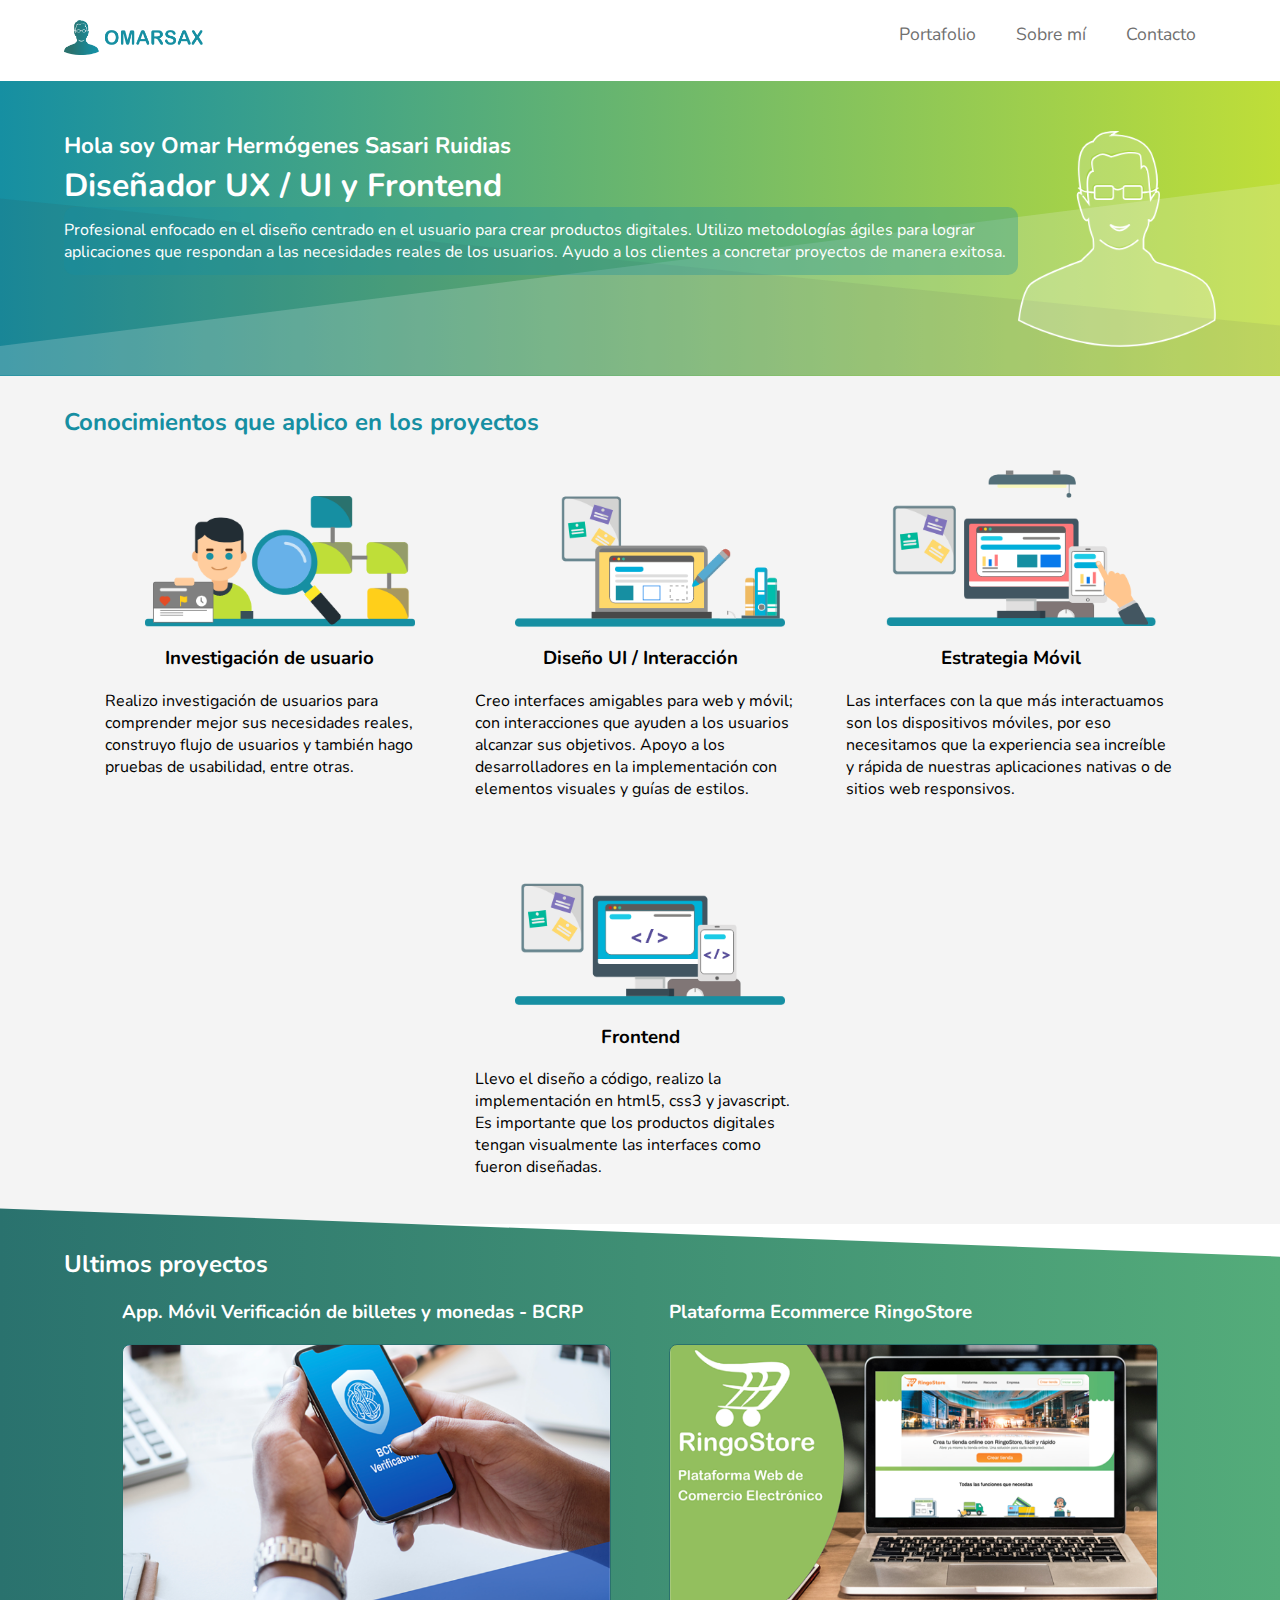
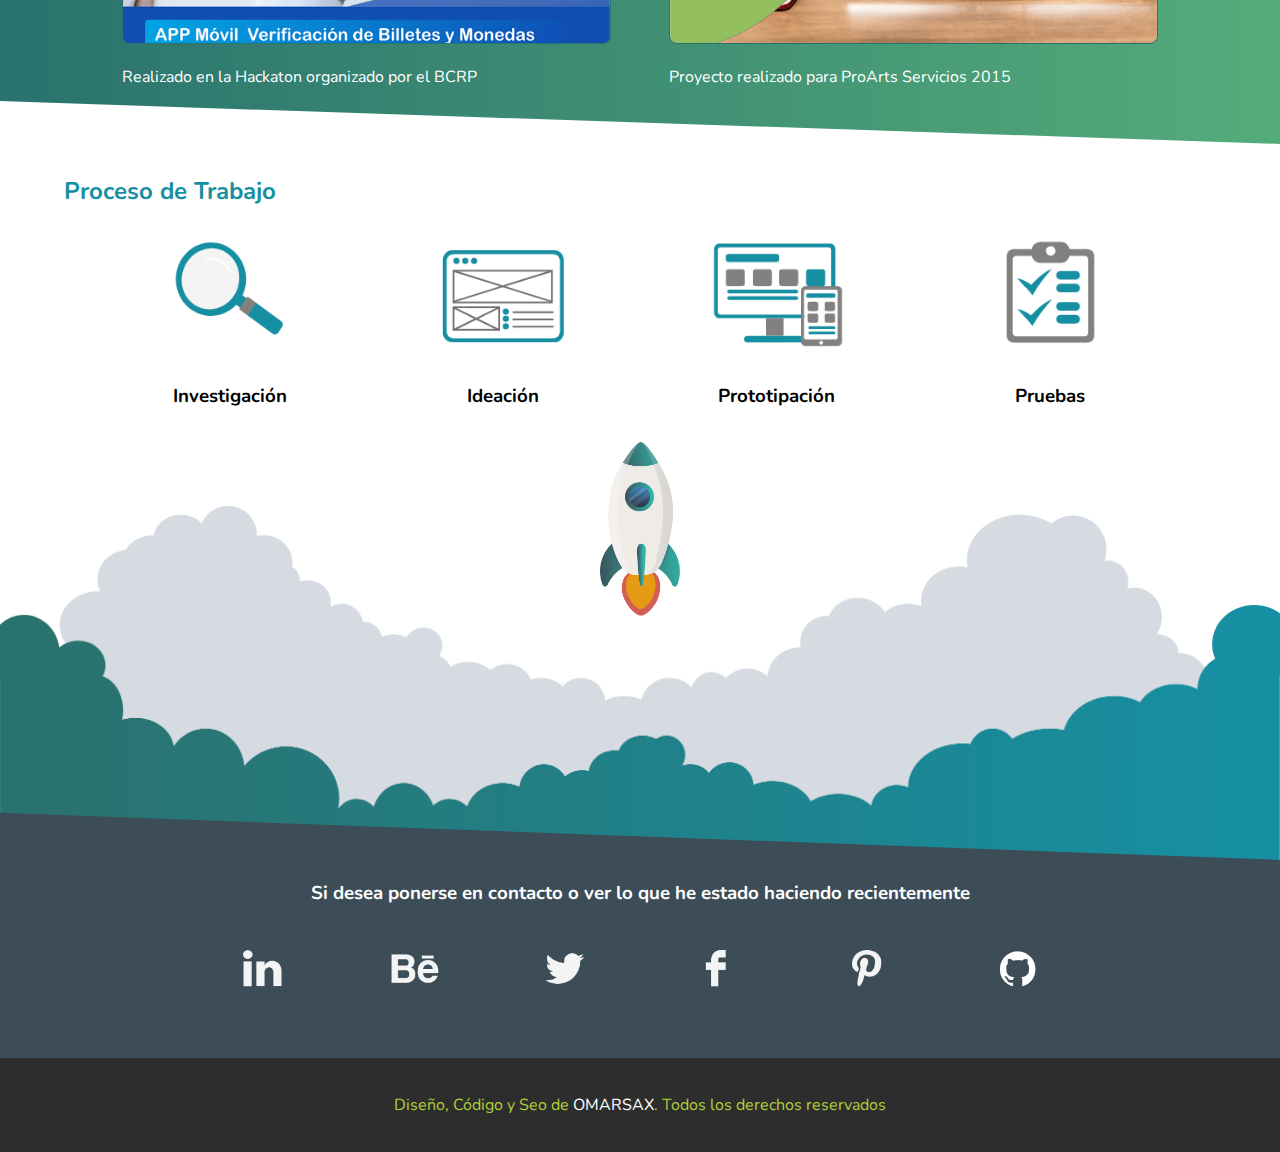
<file: index.html>
<!DOCTYPE html>
<html lang="es" class="animated fadeIn">
<head>
    <meta charset="UTF-8">
    <meta name="viewport" content="width=device-width, initial-scale=1.0">
    <meta http-equiv="X-UA-Compatible" content="ie=edge">
    <link rel="shortcut icon" type="image/x-icon" href="imagenes/favicon.ico">
    <link rel="icon" type="image/png" href="imagenes/favicon-32x32.png" sizes="32x32" />
    <link rel="icon" type="image/png" href="imagenes/favicon-16x16.png" sizes="16x16" /> 
    <link href="https://fonts.googleapis.com/css?family=Nunito" rel="stylesheet">  
    <link rel="stylesheet" href="css/stylus.css" />
    <link rel="stylesheet" href="css/animate.css" />  
    <title>Omar hermógenes Sasari Ruidias Diseñador UX / UI y frontend</title>
    <meta name="title" content="Omar hermógenes Sasari Ruidias Diseñador UX / UI y frontend">
    <meta name="description" content="">

</head>
<body>
    <header>
        <div class="header">
            <div >
                <a href="index.html"><img src="imagenes/logo-omarsax@2x.png" alt="Logo de Omarsax"></a>
            </div>
            <nav>
                <ul class="menu">
                    <li><a href="portafolio.html">Portafolio</a></li>
                    <li><a href="biografia.html">Sobre mí</a></li>
                    <li><a href="contacto.html">Contacto</a></li>
                </ul>
            </nav>
        </div>
    </header>
    <section class="banner">
        <div class="shape1"></div>
        <div class="shape2"></div>
        <div class="banner-content">
                <div>
                <h1><font>Hola soy Omar Hermógenes Sasari Ruidias</font><br>
                Diseñador UX / UI y Frontend
                </h1>
                <p class="despcricion">
                Profesional enfocado en el diseño centrado en el usuario para crear 
                productos digitales. Utilizo metodologías ágiles para lograr 
                aplicaciones que respondan a las necesidades reales de los usuarios. 
                Ayudo a los clientes a concretar proyectos de manera exitosa.   
                </p>
                </div>
                <figure>
                    <img src="imagenes/img_bannerlogo@2x.png" alt="">
                </figure>
            </div>
    </section>
    <section class="conocimientos">
        <div>
            <h2>Conocimientos que aplico en los proyectos</h2>
        </div>
        <div class="box">
            <div class="conocimiento-item">
                <figure><img src="imagenes/img_ux_investigacion@2x.png" alt=""></figure>
                <h3>Investigación de usuario</h3>
                <p>
                    Realizo investigación de usuarios para comprender mejor sus necesidades reales, construyo flujo de usuarios y también hago pruebas de usabilidad, entre otras.
                </p>
            </div>
            <div class="conocimiento-item">
                <figure><img src="imagenes/img_UI_iteraccion@2x.png" alt=""></figure>
                <h3>Diseño UI / Interacción</h3>
                <p>
                    Creo interfaces amigables para web y móvil; con interacciones que ayuden a los usuarios alcanzar sus objetivos. Apoyo a los desarrolladores en la implementación con elementos visuales y guías de estilos. 
                </p>
                </div>
            <div class="conocimiento-item">
                <figure><img src="imagenes/img_estrategia_movil@2x.png" alt=""></figure>
                <h3>Estrategia Móvil</h3>
                <p>
                    Las interfaces con la que más interactuamos son los dispositivos móviles, por eso necesitamos que la experiencia sea increíble y rápida de nuestras aplicaciones nativas o de sitios web responsivos.
                </p>
            </div>
            <div class="conocimiento-item">
                <figure><img src="imagenes/img_frontend@2x.png" alt=""></figure>
                <h3>Frontend</h3>
                <p>
                        Llevo el diseño a código, realizo la implementación en html5, css3 y javascript. Es importante que los productos digitales tengan visualmente las interfaces como fueron diseñadas.
                </p>
            </div>                         
        </div>
    </section>
    <section class="proyectos">
        <div>
            <h2>Ultimos proyectos</h2>
        </div>
        <div class="box">
            <div class="proyecto-item">
                <h3>App. Móvil Verificación de billetes y monedas - BCRP</h3>
                <a href="https://www.behance.net/gallery/77159461/App-movil-para-verificar-billetes-y-monedas"><img src="imagenes/img_proyecto_ringo.png" alt=""></a>
                <p>Realizado en la Hackaton organizado por el BCRP</p>
            </div>
            <div class="proyecto-item">
                    <h3>Plataforma Ecommerce RingoStore</h3>
                    <a href="https://www.behance.net/gallery/77154597/Plataforma-RingoStore"><img src="imagenes/img_proyecto_ringostore.png" alt=""></a>
                    <p>Proyecto realizado para ProArts Servicios 2015</p>
                </div>
        </div>
    </section>
    <section class="proceso">
        <div>
            <h2>Proceso de Trabajo</h2>
        </div>
        <div class="box">
            <div class="proceso-item">
                <figure>
                    <img src="imagenes/img_proceso_investigacion@2x.png" alt="">
                </figure>
                <h3>Investigación</h3>
            </div>
            <div class="proceso-item">
                <figure>
                    <img src="imagenes/img_proceso_ideacion@2x.png" alt="">
                </figure>
                <h3>Ideación</h3>
                </div>
            <div class="proceso-item">
                <figure>
                    <img src="imagenes/img_proceso_prototips@2x.png" alt="">
                </figure>
                <h3>Prototipación</h3>
            </div> 
            <div class="proceso-item">
                <figure>
                    <img src="imagenes/img_proceso_pruebas@2x.png" alt="">
                </figure>
                <h3>Pruebas</h3>
            </div>               
        </div>
    </section>
    <section id="area-cohete" >
        <div id="cohete-asciende">
            <img id="cohete" src="imagenes/img_cohete@2x.png" alt="elemento decorativo 1">
            <div id="nube-gris">
                <img id="area-nube-gris" src="imagenes/fondonubesgris@2x.png" alt="elemento decorativo 2">
            </div>
            <img id="area-nube-verde" src="imagenes/fondonubesverdes@2x.png" alt="elemento decorativo 3">
        </div>
    </section>
    <section class="social">
        <div class="title-social">
            <h3>Si desea ponerse en contacto o ver lo que he estado haciendo recientemente</h2>
        </div>
        <div class="box margin-social" >
            <figure class="icon-social">
                <a href="https://www.linkedin.com/in/omar-hermogenes-sasari-ruidias"><img src="imagenes/img_social_linkedin@2x.png" alt="Mi cuenta en Linkedin para profesionales"></a>
            </figure>
            <figure class="icon-social">
                <a href="https://behance.net/OMARSAX18be67"><img src="imagenes/img_social_behancet@2x.png" alt="Mi cuenta en Behance portafolio"></a>
            </figure>
            <figure class="icon-social">
                <a href="https://twitter.com/Omarsax20"><img src="imagenes/img_social_twitter@2x.png" alt=" Mi cuenta en Twitter"></a>
            </figure>
            <figure class="icon-social">
                <a href="https://www.facebook.com/omarsax"><img src="imagenes/img_social_facebook@2x.png" alt="Mi cuenta en Facebook"></a>
            </figure>
            <figure class="icon-social">
                <a href="https://www.pinterest.com/omarsax/"><img src="imagenes/img_social_pinterest@2x.png" alt="Mi cuenta en Pinterest"></a>
            </figure>
            <figure class="icon-social">
                <a href="https://github.com/omarsax"><img src="imagenes/img_social_github@2x.png" alt="Mi cuenta en Github frontend"></a>
            </figure>
        </div>
    </section>
    <footer>
        <p class="linkinicio">Diseño, Código y Seo de <a href="index.html">OMARSAX</a>. Todos los derechos reservados</p>
    </footer>
    
</body>
</html>
</file>
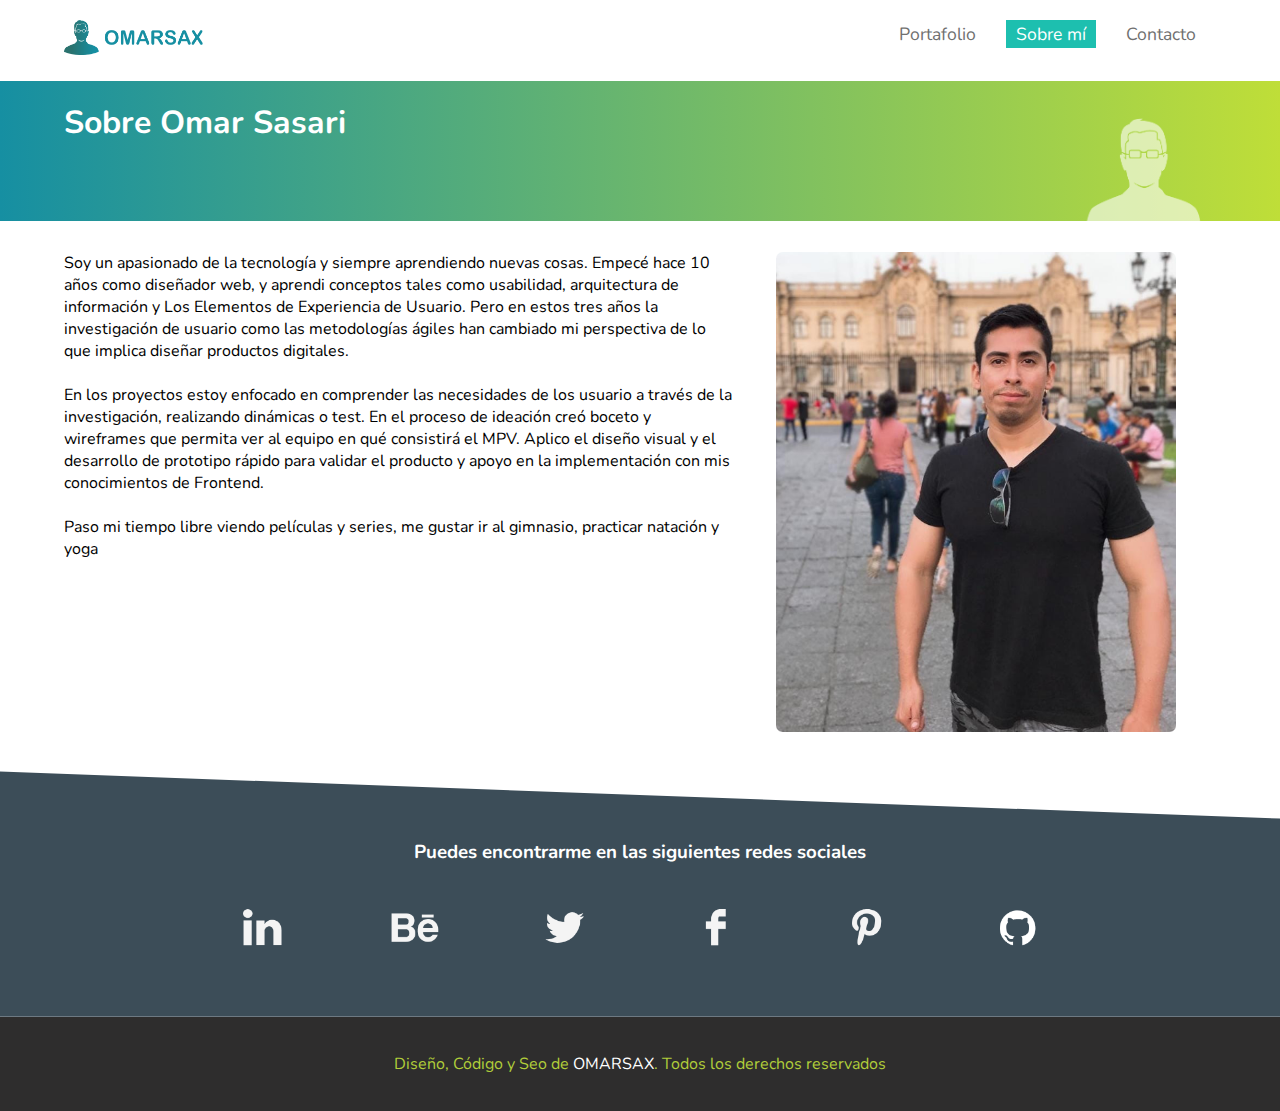
<file: biografia.html>
<!DOCTYPE html >
<html lang="es" class="animated fadeIn">
<head>
    <meta charset="UTF-8">
    <meta name="viewport" content="width=device-width, initial-scale=1.0">
    <meta http-equiv="X-UA-Compatible" content="ie=edge">
    <link rel="shortcut icon" type="image/x-icon" href="imagenes/favicon.ico">
    <link rel="icon" type="image/png" href="imagenes/favicon-32x32.png" sizes="32x32" />
    <link rel="icon" type="image/png" href="imagenes/favicon-16x16.png" sizes="16x16" /> 
    <link href="https://fonts.googleapis.com/css?family=Nunito" rel="stylesheet">  
    <link rel="stylesheet" href="css/stylus.css" />
    <link rel="stylesheet" href="css/animate.css" />  
    <title>Omar hermógenes Sasari Ruidias Diseñador UX / UI y frontend</title>
</head>
<body>
   <header>
        <div class="header">
            <div>
                <a href="index.html"><img src="imagenes/logo-omarsax@2x.png" alt="Logo de Omarsax"></a>
            </div>
            <nav>
                <ul class="menu">
                    <li><a href="portafolio.html">Portafolio</a></li>
                    <li class="selectmenu"><a href="biografia.html">Sobre mí</a></li>
                    <li><a href="contacto.html">Contacto</a></li>
                </ul>
            </nav>
        </div>
    </header>
    <section class="titleh">
            <div class="titleh-content">
                <div>
                        <h1>Sobre Omar Sasari</h1>
                </div>
                <figure>
                    <img src="imagenes/img_title_bio@2x.png" alt="">
                </figure>
            </div>
    </section>
    <section class="proceso">
            <article class="box2">
                    <div>
                        <p>
                            Soy un apasionado de la tecnología y siempre aprendiendo nuevas cosas. Empecé hace  10 años como diseñador web, y  aprendi conceptos tales como usabilidad, arquitectura de información y  Los Elementos de Experiencia de Usuario. Pero en estos tres años la investigación de usuario como las metodologías ágiles han cambiado mi perspectiva de lo que implica diseñar productos digitales.
                            <br><br>
                            En los proyectos estoy enfocado en comprender las necesidades de los usuario a través de la investigación, realizando dinámicas o test. En el proceso de ideación creó boceto y wireframes que permita ver al equipo en qué consistirá el MPV.
                            Aplico el diseño visual y el desarrollo de prototipo rápido para validar el producto y apoyo en la implementación con mis conocimientos de Frontend.
                            <br><br>    
                            Paso mi tiempo libre viendo películas y series, me gustar ir al gimnasio, practicar natación y yoga
                        </p>
                    </div>
                    <figure>
                        <img src="imagenes/img_bio_omar_sasari@2x.png" alt="Foto de Omar sasari Ruidias en la plaza maypr de Lima-Perú">
                    </figure>
                </article>  

    </section>
    <section class="social2">
            <div class="title-social">
                <h3>Puedes encontrarme en las siguientes redes sociales</h2>
            </div>
            <div class="box margin-social" >
                <figure class="icon-social">
                    <a href="https://www.linkedin.com/in/omar-hermogenes-sasari-ruidias"><img src="imagenes/img_social_linkedin@2x.png" alt="Mi cuenta en Linkedin para profesionales"></a>
                </figure>
                <figure class="icon-social">
                    <a href="https://behance.net/OMARSAX18be67"><img src="imagenes/img_social_behancet@2x.png" alt="Mi cuenta en Behance portafolio"></a>
                </figure>
                <figure class="icon-social">
                    <a href="https://twitter.com/Omarsax20"><img src="imagenes/img_social_twitter@2x.png" alt=" Mi cuenta en Twitter"></a>
                </figure>
                <figure class="icon-social">
                    <a href="https://www.facebook.com/omarsax"><img src="imagenes/img_social_facebook@2x.png" alt="Mi cuenta en Facebook"></a>
                </figure>
                <figure class="icon-social">
                    <a href="https://www.pinterest.com/omarsax/"><img src="imagenes/img_social_pinterest@2x.png" alt="Mi cuenta en Pinterest"></a>
                </figure>
                <figure class="icon-social">
                    <a href="https://github.com/omarsax"><img src="imagenes/img_social_github@2x.png" alt="Mi cuenta en Github frontend"></a>
                </figure>
            </div>
        </section>
    <footer>
        <p class="linkinicio">Diseño, Código y Seo de <a href="index.html">OMARSAX</a>. Todos los derechos reservados</p>
    </footer> 
</body>
</html>
</file>
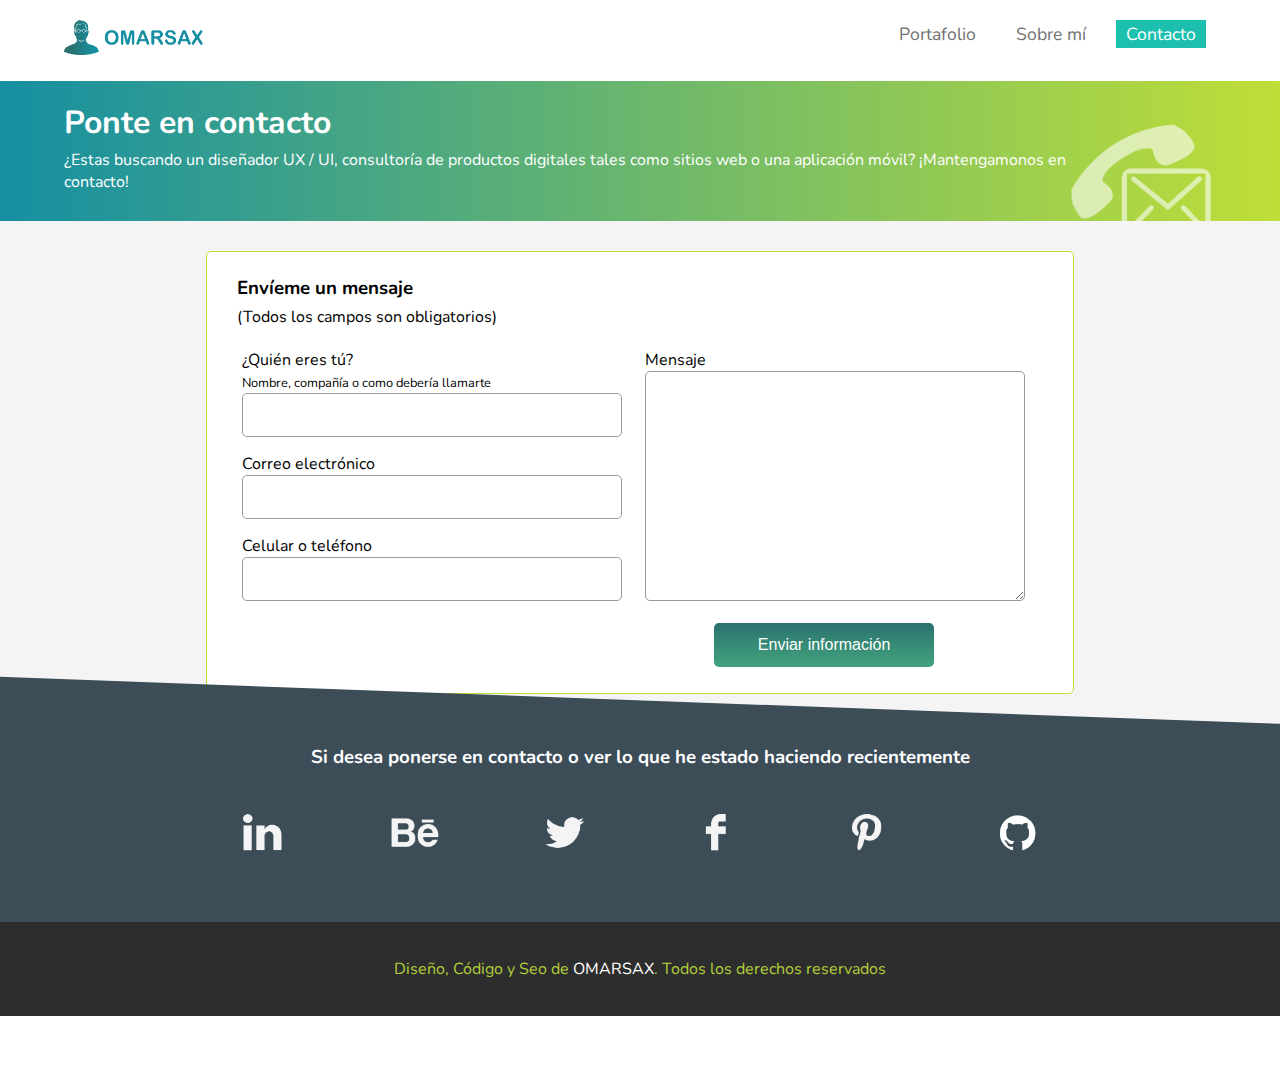
<file: contacto.html>
<!DOCTYPE html>
<html lang="es" class="animated fadeIn">
<head>
    <meta charset="UTF-8">
    <meta name="viewport" content="width=device-width, initial-scale=1.0">
    <meta http-equiv="X-UA-Compatible" content="ie=edge">
    <link rel="shortcut icon" type="image/x-icon" href="imagenes/favicon.ico">
    <link rel="icon" type="image/png" href="imagenes/favicon-32x32.png" sizes="32x32" />
    <link rel="icon" type="image/png" href="imagenes/favicon-16x16.png" sizes="16x16" /> 
    <link href="https://fonts.googleapis.com/css?family=Nunito" rel="stylesheet">  
    <link rel="stylesheet" href="css/stylus.css" />
    <link rel="stylesheet" href="css/animate.css" />  
    <title>Omar hermógenes Sasari Ruidias Diseñador UX / UI y frontend</title>
</head>
<body>
    <header>
        <div class="header">
            <div >
                <a href="index.html"><img src="imagenes/logo-omarsax@2x.png" alt="Logo de Omarsax"></a>
            </div>
            <nav>
                <ul class="menu">
                    <li><a href="portafolio.html">Portafolio</a></li>
                    <li><a href="biografia.html">Sobre mí</a></li>
                    <li class="selectmenu"><a href="contacto.html">Contacto</a></li>
                </ul>
            </nav>
        </div>
    </header>
    <section class="titleh">
            <div class="titleh-content">
                <div>
                        <h1>Ponte en contacto</h1>
                        <p>¿Estas buscando un diseñador UX / UI, consultoría de productos digitales tales como sitios web o una aplicación móvil? ¡Mantengamonos en contacto!</p>
                </div>
                <figure>
                    <img src="imagenes/img_title_contacto@2x.png" alt="">
                </figure>
            </div>
        </section>
        <section class="conocimientos">
            <article class="formato">
                    <h3>Envíeme un mensaje</h3>
                    <span>
                        (Todos los campos son obligatorios)
                    </span><br>
                <form action="" class="formulario">
                    <div>
                        <p>
                        <label for="contactname" class="labeltext">
                            <font>¿Quién eres tú?</font> <br>  
                            <span><font>Nombre, compañía o como debería llamarte</font></span>
                            </label><br>
                            <input type="text" name="contactname" id="contactname">
                        </p>
                        <p>
                            <!-- select con problema de padding 
                      <label for="subject">¿De que trata tu solicitud?</label><br>
                            <select name="subject" id="subject">
                                <option value>Seleccione un tema</option>
                                <option value="conf" > Invitación a una charla</option>
                                <option value="work">Consulta de trabajo</option>
                                <option value="feedback">Comentarios sobre el website</option>
                                <option value="other">Otro (Especifique en el mensaje)</option>
                            </select>
                            -->
                            <label for="e-mail">Correo electrónico</label><br>
                            <input type="email" name="e-mail" id="e-mail">
                        </p>
                        <p>
                            <label for="phone">Celular o teléfono</label><br>
                            <input type="tel" name="phone" id="phone">
                        </p>
                    </div>
                    <div>
                        <p>
                            <label for=""><span>Mensaje</span></label><br>
                            <textarea name="" id="" class="areatex"></textarea>
                        </p>
                        <p class="center">
                            <button><pan><font>Enviar información</font></pan></button>
                        </p>
                    </div>
                </form>
            </article> 
    </section>
    <section class="social2 superponer">
            <div class="title-social">
                <h3>Si desea ponerse en contacto o ver lo que he estado haciendo recientemente</h2>
            </div>
            <div class="box margin-social" >
                <figure class="icon-social">
                    <a href="https://www.linkedin.com/in/omar-hermogenes-sasari-ruidias"><img src="imagenes/img_social_linkedin@2x.png" alt="Mi cuenta en Linkedin para profesionales"></a>
                </figure>
                <figure class="icon-social">
                    <a href="https://behance.net/OMARSAX18be67"><img src="imagenes/img_social_behancet@2x.png" alt="Mi cuenta en Behance portafolio"></a>
                </figure>
                <figure class="icon-social">
                    <a href="https://twitter.com/Omarsax20"><img src="imagenes/img_social_twitter@2x.png" alt=" Mi cuenta en Twitter"></a>
                </figure>
                <figure class="icon-social">
                    <a href="https://www.facebook.com/omarsax"><img src="imagenes/img_social_facebook@2x.png" alt="Mi cuenta en Facebook"></a>
                </figure>
                <figure class="icon-social">
                    <a href="https://www.pinterest.com/omarsax/"><img src="imagenes/img_social_pinterest@2x.png" alt="Mi cuenta en Pinterest"></a>
                </figure>
                <figure class="icon-social">
                    <a href="https://github.com/omarsax"><img src="imagenes/img_social_github@2x.png" alt="Mi cuenta en Github frontend"></a>
                </figure>
        </section>
    <footer class="superponer">
        <p class="linkinicio">Diseño, Código y Seo de <a href="index.html">OMARSAX</a>. Todos los derechos reservados</p>
    </footer>
</body>
</html>
</file>
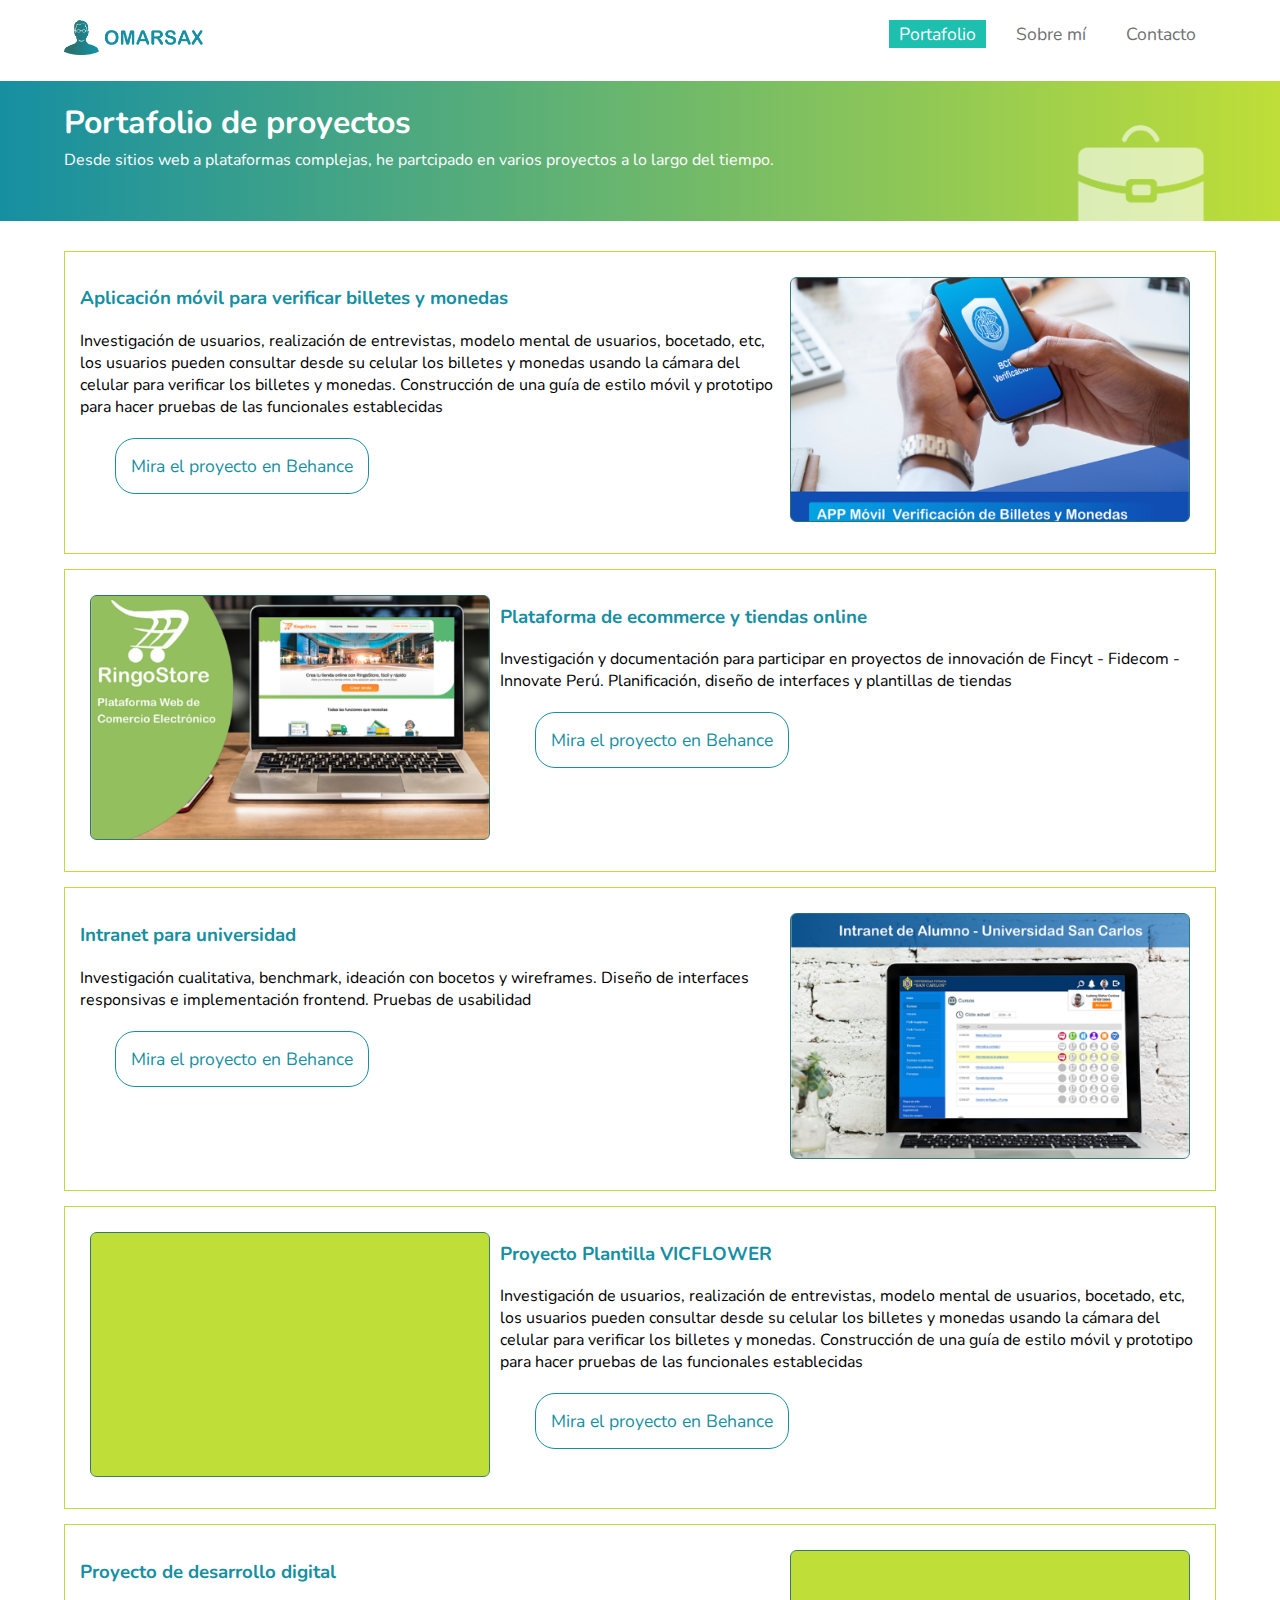
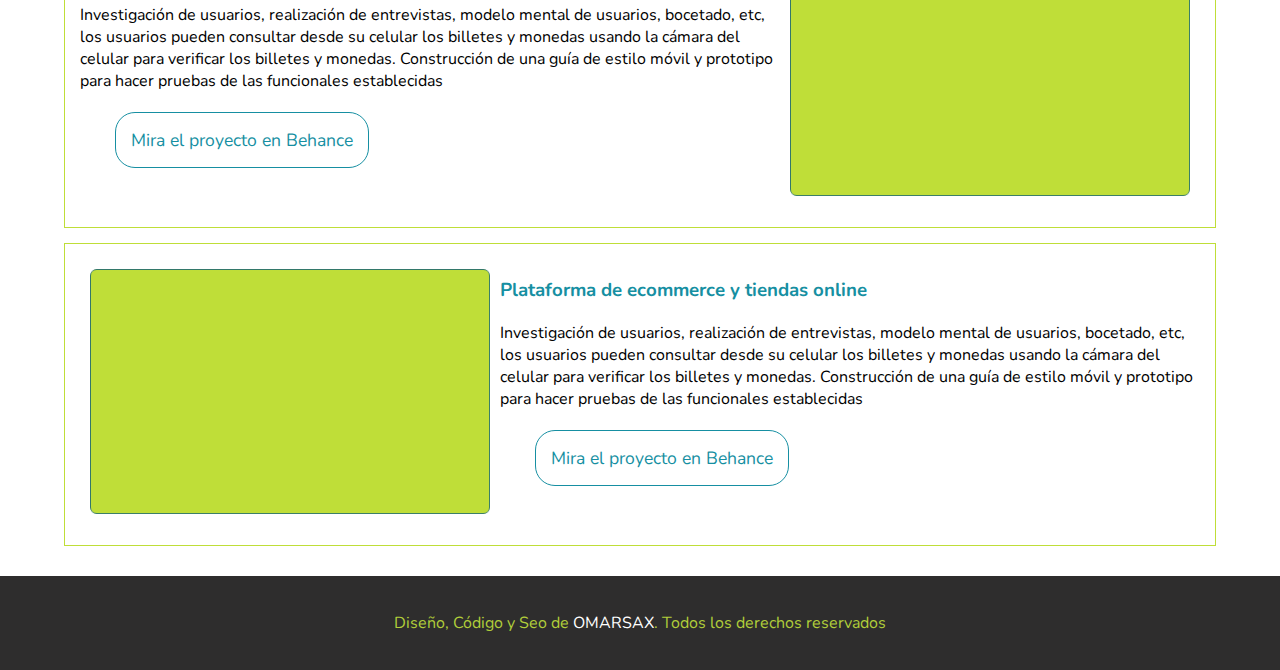
<file: portafolio.html>
<!DOCTYPE html>
<html lang="es" class="animated fadeIn">
<head>
    <meta charset="UTF-8">
    <meta name="viewport" content="width=device-width, initial-scale=1.0">
    <meta http-equiv="X-UA-Compatible" content="ie=edge">
    <link rel="shortcut icon" type="image/x-icon" href="imagenes/favicon.ico">
    <link rel="icon" type="image/png" href="imagenes/favicon-32x32.png" sizes="32x32" />
    <link rel="icon" type="image/png" href="imagenes/favicon-16x16.png" sizes="16x16" /> 
    <link href="https://fonts.googleapis.com/css?family=Nunito" rel="stylesheet">  
    <link rel="stylesheet" href="css/stylus.css" />  
    <link rel="stylesheet" href="css/animate.css" />
    <title>Omar hermógenes Sasari Ruidias Diseñador UX / UI y frontend</title>
</head>
<body>
    <header>
        <div class="header">
            <div >
                <a href="index.html"><img src="imagenes/logo-omarsax@2x.png" alt="Logo de Omarsax"></a>
            </div>
            <nav>
                <ul class="menu">
                    <li class="selectmenu"><a href="portafolio.html">Portafolio</a></li>
                    <li><a href="biografia.html">Sobre mí</a></li>
                    <li><a href="contacto.html">Contacto</a></li>
                </ul>
            </nav>
        </div>
    </header>
    <section class="titleh">
        <div class="titleh-content">
            <div>
                <h1>Portafolio de proyectos</h1>
                <p>Desde sitios web a plataformas complejas, he partcipado en varios proyectos a lo largo del tiempo. </p>
            </div>
            <figure>
                <img src="imagenes/img_title_portafolio@2x.png" alt="">
            </figure>
        </div>
    </section>
    <section class="proceso">
        <article class="box3">
            <div>
                <h3>Aplicación móvil para verificar billetes y monedas</h3>
                <p>Investigación de usuarios, realización de entrevistas, modelo mental de usuarios, bocetado, etc, los usuarios pueden consultar desde su celular los billetes y monedas usando la cámara del celular para verificar los billetes y monedas. Construcción de una guía de estilo móvil y prototipo para hacer pruebas de las funcionales establecidas</p>
                <a href="https://www.behance.net/gallery/77159461/App-movil-para-verificar-billetes-y-monedas" class="boton-poyecto">Mira el proyecto en Behance</a>
            </div>
            <figure>
                <a href="https://www.behance.net/gallery/77159461/App-movil-para-verificar-billetes-y-monedas"><img src="imagenes/img_proyecto_ringo.png" alt=""></a>
            </figure>
        </article>
        <article class="box3 direccion">
            <div>
                <h3>Plataforma de ecommerce y tiendas online</h3>
                    <p>Investigación y documentación para participar en proyectos de innovación de Fincyt - Fidecom - Innovate Perú. Planificación, diseño de interfaces y plantillas de tiendas </p>
                    <a href="https://www.behance.net/gallery/77154597/Plataforma-RingoStore" class="boton-poyecto">Mira el proyecto en Behance</a>
                </div>
            <figure class="orden"> 
                    <a href="https://www.behance.net/gallery/77154597/Plataforma-RingoStore"><img src="imagenes/img_proyecto_ringostore.png" alt=""></a>
            </figure>
           
        </article>
        <article class="box3">
            <div>
                <h3>Intranet para universidad</h3>
                <p>Investigación cualitativa, benchmark, ideación con bocetos y wireframes. Diseño de interfaces responsivas e implementación frontend. Pruebas de usabilidad</p>
                <a href="https://www.behance.net/gallery/70899091/Dashboard-de-Intranet-de-Universidad" class="boton-poyecto">Mira el proyecto en Behance</a>
            </div>
            <figure>
                <a href="https://www.behance.net/gallery/70899091/Dashboard-de-Intranet-de-Universidad"><img src="imagenes/img_proyecto_intranet.png" alt=""></a>
            </figure>
        </article>
        <article class="box3 direccion">
            <div>
                <h3>Proyecto Plantilla VICFLOWER</h3>
                <p>Investigación de usuarios, realización de entrevistas, modelo mental de usuarios, bocetado, etc, los usuarios pueden consultar desde su celular los billetes y monedas usando la cámara del celular para verificar los billetes y monedas. Construcción de una guía de estilo móvil y prototipo para hacer pruebas de las funcionales establecidas</p>
                <a href="#" class="boton-poyecto">Mira el proyecto en Behance</a>
            </div>
            <figure class="orden">
                <img src="imagenes/img_proyectox@2x.png" alt="">
            </figure>
        </article>
        <article class="box3">
            <div>
                <h3>Proyecto de desarrollo digital</h3>
                <p>Investigación de usuarios, realización de entrevistas, modelo mental de usuarios, bocetado, etc, los usuarios pueden consultar desde su celular los billetes y monedas usando la cámara del celular para verificar los billetes y monedas. Construcción de una guía de estilo móvil y prototipo para hacer pruebas de las funcionales establecidas</p>
                <a href="#" class="boton-poyecto">Mira el proyecto en Behance</a>
                </div>
            <figure>
                <img src="imagenes/img_proyectox@2x.png" alt="">
            </figure>
        </article>
        <article class="box3 direccion">
            <div>
                <h3>Plataforma de ecommerce y tiendas online</h3>
                <p>Investigación de usuarios, realización de entrevistas, modelo mental de usuarios, bocetado, etc, los usuarios pueden consultar desde su celular los billetes y monedas usando la cámara del celular para verificar los billetes y monedas. Construcción de una guía de estilo móvil y prototipo para hacer pruebas de las funcionales establecidas</p>
                <a href="#" class="boton-poyecto">Mira el proyecto en Behance</a>
            </div>
            <figure class="orden">
                <img src="imagenes/img_proyectox@2x.png" alt="">
            </figure>
        </article>
    </section>
    <footer>
        <p class="linkinicio">Diseño, Código y Seo de <a href="index.html">OMARSAX</a>. Todos los derechos reservados</p>
    </footer>
</body>
</html>
</file>
<file: css/stylus.css>
/* editando las etiquetas  */
body {
    margin: 0;
    padding: 0; 
    font-family: 'Nunito', sans-serif;
    font-size: 16px  
}
h1, h2 {
    margin: 0;
    padding: 0;
}
label {
    display: inline-block;
}
input, select, textarea {
    width: 100%;
    padding: 12px 10px;
    border: 1px solid #999;
    font-size: 1rem;
    color: #333;
    background: #FFF;
    border-radius: 5px;
}
button {
    width: 220px;
    padding: 10px;
    max-width: 100%;
    font-size: 1em;
    background-image: linear-gradient(#2A726E, #43A37E);
    color: white;
    border: 0;
    height: 44px;
    border-radius: 5px;
}
.formulario div {
    padding: 5px 40px 5px 5px;
    width: 50%;
}
.center {
    text-align: center;
}
/* diseño de cabecera */
header {
    padding: 20px 5%;

}
.header{
    display: flex;
    justify-content: space-between;
}
.header img {
    width: 140px;
}
nav ul {
    display: flex;
    list-style: none;
    margin: 0;
}
ul li {
    padding: 2px;
    margin: 0 10px;
}
.menu a{
    padding: 8px;
    font-size: 1.1em;
    color: #707070;
    text-decoration: none;
}
.menu a:hover {
    color: #168FA2;
}
.selectmenu {
    padding: 2px;
    background-color: #1DBFAF;  
}
.selectmenu a {
    padding: 8px;
    color: white;
}
/* area de titulos */
.titleh {
    color: white;
    background-image: linear-gradient(to right, #168FA2 , #BFDE38);
    position: relative;   
}
.titleh-content {
    display: flex;
    padding: 20px 5%;
    justify-content: space-between;
    height: 100px;
}
.titleh-content figure {
    margin: 0;
    position: relative;
    bottom: 0;
}
.titleh-content figure img {
    width: 150px;
}
.titleh-content div p {
    margin-top: 5px;
}
/* area de banner principal */
.banner {
    color: white;
    background-image: linear-gradient(to right, #168FA2 , #BFDE38);
    position: relative;
    height: 295px;
}
.shape1 {
    background-color: rgba(57, 57, 56, 0.1);
    -webkit-clip-path: polygon(0 40%, 100% 83%, 100% 100%, 0% 100%);
    clip-path: polygon(0 40%, 100% 83%, 100% 100%, 0% 100%);
    position: relative;
    height: 295px;
}
.shape2 {
    background-color: rgba(244, 244, 244, 0.2);
    -webkit-clip-path: polygon(0 90%, 100% 35%, 100% 100%, 0% 100%);
    clip-path: polygon(0 90%, 100% 35%, 100% 100%, 0% 100%);
    height: 295px;
    position: absolute;
    bottom: 0;
    width: 100%;
}
.banner-content {
    position: absolute;
    display: flex;
    top: 0;
    padding: 20px 5%;
    justify-content: space-between;
}
.banner-content div {
padding-top: 20px;
}
h1 font {
    font-size: 0.7em;
}
.banner-content figure{
    margin: 0;
    padding-top: 30px;
}
.banner-content figure img {
    width: 198px;
}
.despcricion {
    background-color: #168fa054;
    margin: 0;
    padding: 12px 0;
    border-radius: 10px;  
}
/* area de conocimientos */
.conocimientos {
    background-color: #f4f4f4;
    padding: 30px 5%
}
.conocimientos h2 {
    color: #168FA2;
}
.box {
    display: flex;
    flex-wrap: wrap;
    justify-content: space-evenly;
}
.box2 {
    display: flex;
    justify-content: space-evenly;
}
.box2 figure img {
    width: 400px;
}
.conocimiento-item {
    width: 330px;
}
.conocimiento-item figure {
    height: 173px;
}
.conocimiento-item figure img {
    width: 270px;
    
}
/* area de ultimos proyectos */
.proyectos {
    color: white;
    background-image: linear-gradient(to right, #2A726E , #54AC7A);
    -webkit-clip-path: polygon(0 0, 100% 9%, 100% 100%, 0 92%);
    clip-path: polygon(0 0, 100% 9%, 100% 100%, 0 92%);
    padding: 40px 5%;
    position: relative;
    top: -16px;
}
.conocimiento-item  h3{
    text-align: center;
}
.box3 {
    display: flex;
    justify-content: space-evenly;
    border: 1px solid #BFDE38;
    margin: 15px 0;
    padding: 15px;
}
.box3 div h3 {
    color: #168FA2;

}
.direccion {
    flex-direction: row;
}
.orden{
    order: -1;
}
.boton-poyecto {
    text-decoration: none;
    border: 1px solid #168FA2;
    color:  #168FA2;
    padding: 15px;
    border-radius: 20px;
    margin: 5%;
    position: relative;
    top: 20px;
    font-size: 1.1em;
}
.boton-poyecto:hover {
    background-color: #168FA2;
    color:  white;
    font-weight: bold;
}
.box3 figure {
margin: 10px;
}
.box3 figure img {
   width: 400px; 
}
/* area de proceso de trabajo */
.proceso {
    padding: 15px 5%
}
.proceso h2{
    color: #168FA2;
}
.proceso-item figure img{
    width: 135px;
    height: 135px;
}
.proceso-item  h3{
    text-align: center;
}
/* area del cohete animado */
#area-cohete {
position: relative;
height: 23rem;
}
#cohete-asciende {
    position: absolute;
    width: 100%;
    text-align: center;
}
#cohete {
    width: 80px;  
}
#nube-gris {
    position: absolute;
    top: 4rem;
}
#area-nube-gris {
    width: 100%;
}
#area-nube-verde {
    position: absolute;
    width: 100%;
    bottom: -16rem;
    left: 0rem;
    
}
/* area de redes sociales */
.superponer {
    top: -50px;
    position: relative;
}
.social {
    color: white;
    background-color: #3C4D58;
    -webkit-clip-path: polygon(0 1%, 100% 20%, 100% 100%, 0% 100%);
    clip-path: polygon(0 1%, 100% 20%, 100% 100%, 0% 100%);
    padding: 40px 5%;
}
.social2 {
    color: white;
    background-color: #3C4D58;
    -webkit-clip-path: polygon(0 1%, 100% 20%, 100% 100%, 0% 100%);
    clip-path: polygon(0 1%, 100% 20%, 100% 100%, 0% 100%);
    padding: 40px 5%;
}
.title-social {
    text-align: center;
    margin-top: 30px
}
.icon-social img {
    width: 55px;
}
.margin-social {
    margin: 0 10%;
}
/* Area de formulario tambien uso la clase conocimientos */
.conocimientos article {
    border: 1px solid #BFDE38;
    width: 70%;
    margin: auto;
    background-color: white;
    padding: 5px 30px;
}
.formato {
    border-radius: 5px;
}
.formato h3 {
    margin-bottom: 5px;
}
.formato form {
    display: flex;
}
.labeltext span font {
    font-size: 0.8em;

}
.areatex {
    height: 204px;
}
/* area pie de pagina */
footer {
    text-align: center;
    padding: 20px 5%;
    background-color: #2E2D2D;
    color: #B1CD3A;
}
.linkinicio a {
    color: white;
    text-decoration: none;
}
/* los media queries necesarios */
@media screen and (max-width: 1024px){
    #area-nube-verde {
        bottom: -10rem;
    }
    .social {
        -webkit-clip-path: polygon(0 1%, 100% 15%, 100% 100%, 0% 100%);
        clip-path: polygon(0 1%, 100% 15%, 100% 100%, 0% 100%);
        position: relative;
        top: -81px;
        margin-bottom: -81px;
    }
    .icon-social {
        margin: 15px;
    }
    .proceso-item figure img{
        width: 110px;
        height: 110px;
    }
.proceso-item figure {
    margin: 12px 15px;
}

}
@media screen and (max-width: 768px){
    .banner-content figure img {
        width: 180px;
    }
    .banner-content figure {
        margin-left: 20px;
    }
    .proceso-item figure img {
        width: 90px;
        height: 90px;
    }
    #cohete {
        width: 70px;
    }
    #area-nube-verde {
        bottom: -7rem;
    }
    .social {
        -webkit-clip-path: polygon(0 1%, 100% 10%, 100% 100%, 0% 100%);
        clip-path: polygon(0 1%, 100% 10%, 100% 100%, 0% 100%);
        position: relative;
        top: -140px;
        margin-bottom: -140px;
    }
    .icon-social {
        margin: 15px;
    }
    footer {
        position: relative;
        top: 0px;
    }
    .box3 {
        display: block;
        padding: 8px;
    }
    .box3 div {
        margin-bottom: 50px;  
    }
    .box3 figure img {
        width: 100%;
    }
    .boton-poyecto {
        font-size: 1em;
    }
.conocimiento article {
    width: 85%;
}
.box2 figure img {
    width: 275px;
}
}
@media screen and (max-width: 480px){
    header{
        padding: 12px 2%;
    }
    .header {
        width: 100%;
        display: inline-block;
    }
    .header div {
        text-align: center;
    }
    nav ul {
        padding: 0;
        justify-content: center;
    }
    ul li {
        margin: 10px 5px;
        border: 1px solid #168F92;
        border-radius: 5px;
    }
    .menu a {
        font-size: 1em;
    }
    .banner-content div {
        padding-top: 10px;
    }
    h1 {
        font-size: 1.3em;
    }
    h1 font {
        font-size: 0.69em;
    }
    .banner-content figure {
        display: none;
    }
    .conocimiento {
        padding-bottom: 60px;
    }
    .conocimiento-item figure {
        margin: 0;
    }
    .proyecto {
        top: -28px;
    }
    .proyecto-item {
        width: 100%;
    }
    .proyecto-item a img{
        width: 100%;
    }
    .proceso-item figure img{
        width: 105px;
        height: 105px;
    }
    #cohete {
        position: relative;
        bottom: -45px;
        width: 65px;  
    }
    #nube-gris {
        top: 10rem;
    }
    #area-nube-verde {
        bottom: -6rem;
    }
    .social {
        position: relative;
        top: -149px;
        margin-bottom: -149px;
        -webkit-clip-path: polygon(0 1%, 100% 3%, 100% 100%, 0% 100%);
        clip-path: polygon(0 1%, 100% 3%, 100% 100%, 0% 100%);
        
    }
    .social2 {
        -webkit-clip-path: polygon(0 1%, 100% 3%, 100% 100%, 0% 100%);
        clip-path: polygon(0 1%, 100% 3%, 100% 100%, 0% 100%);
        
    }
    .title-social {
        margin-top: 0;
    }
    .margin-social {
        margin: 0;
    }
/* pagina contacto */
.titleh-content {
    height: 95px;
}
.titleh-content div p {
    margin: 5px 0px;
    font-size: 0.7em;
}
.titleh-content figure {
    bottom: -43px;
}
.titleh-content figure img {
    width: 90px;
}
.formato form {
    display: inline-block;
}
.formulario div {
    padding: 5px;
    width: 74%;
}
.box2 {
    display: inline-block;
}
.box2 figure {
    margin: 5px;
}
.box2 figure img {
    width: 100%;
}
.box3 {
    display: block;
    padding: 8px;
}
.box3 div {
    margin-bottom: 50px;  
}
.box3 figure img {
    width: 100%;
}
.boton-poyecto {
    font-size: 1em;
}
}
</file>
